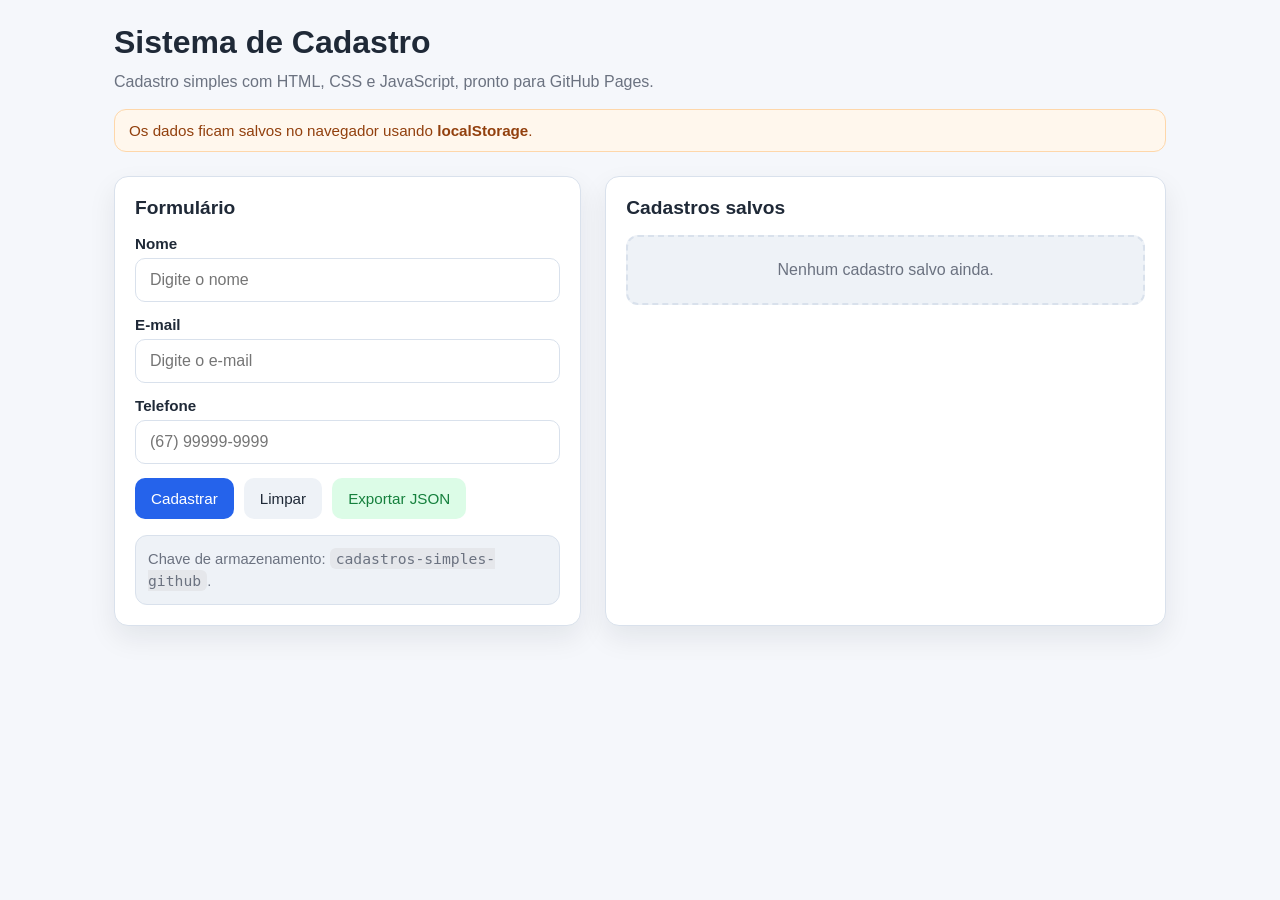
<file: index.html>
<!DOCTYPE html>
<html lang="pt-BR">
<head>
  <meta charset="UTF-8" />
  <meta name="viewport" content="width=device-width, initial-scale=1.0" />
  <title>Sistema de Cadastro</title>
  <link rel="stylesheet" href="style.css" />
</head>
<body>
  <main class="container">
    <section class="hero">
      <h1>Sistema de Cadastro</h1>
      <p>Cadastro simples com HTML, CSS e JavaScript, pronto para GitHub Pages.</p>
      <div class="aviso">
        Os dados ficam salvos no navegador usando <strong>localStorage</strong>.
      </div>
    </section>

    <section class="grid">
      <article class="card">
        <h2>Formulário</h2>

        <form id="formCadastro">
          <div class="campo">
            <label for="nome">Nome</label>
            <input type="text" id="nome" placeholder="Digite o nome" required />
          </div>

          <div class="campo">
            <label for="email">E-mail</label>
            <input type="email" id="email" placeholder="Digite o e-mail" required />
          </div>

          <div class="campo">
            <label for="telefone">Telefone</label>
            <input type="text" id="telefone" placeholder="(67) 99999-9999" required />
          </div>

          <div class="acoes">
            <button type="submit" class="btn-primary" id="btnSalvar">Cadastrar</button>
            <button type="button" class="btn-secondary" id="btnLimpar">Limpar</button>
            <button type="button" class="btn-success" id="btnExportar">Exportar JSON</button>
          </div>
        </form>

        <div id="status" class="status"></div>

        <div class="info-box">
          Chave de armazenamento: <code>cadastros-simples-github</code>.
        </div>
      </article>

      <article class="card">
        <h2>Cadastros salvos</h2>
        <div id="lista" class="lista"></div>
      </article>
    </section>
  </main>

  <script src="script.js"></script>
</body>
</html>
</file>
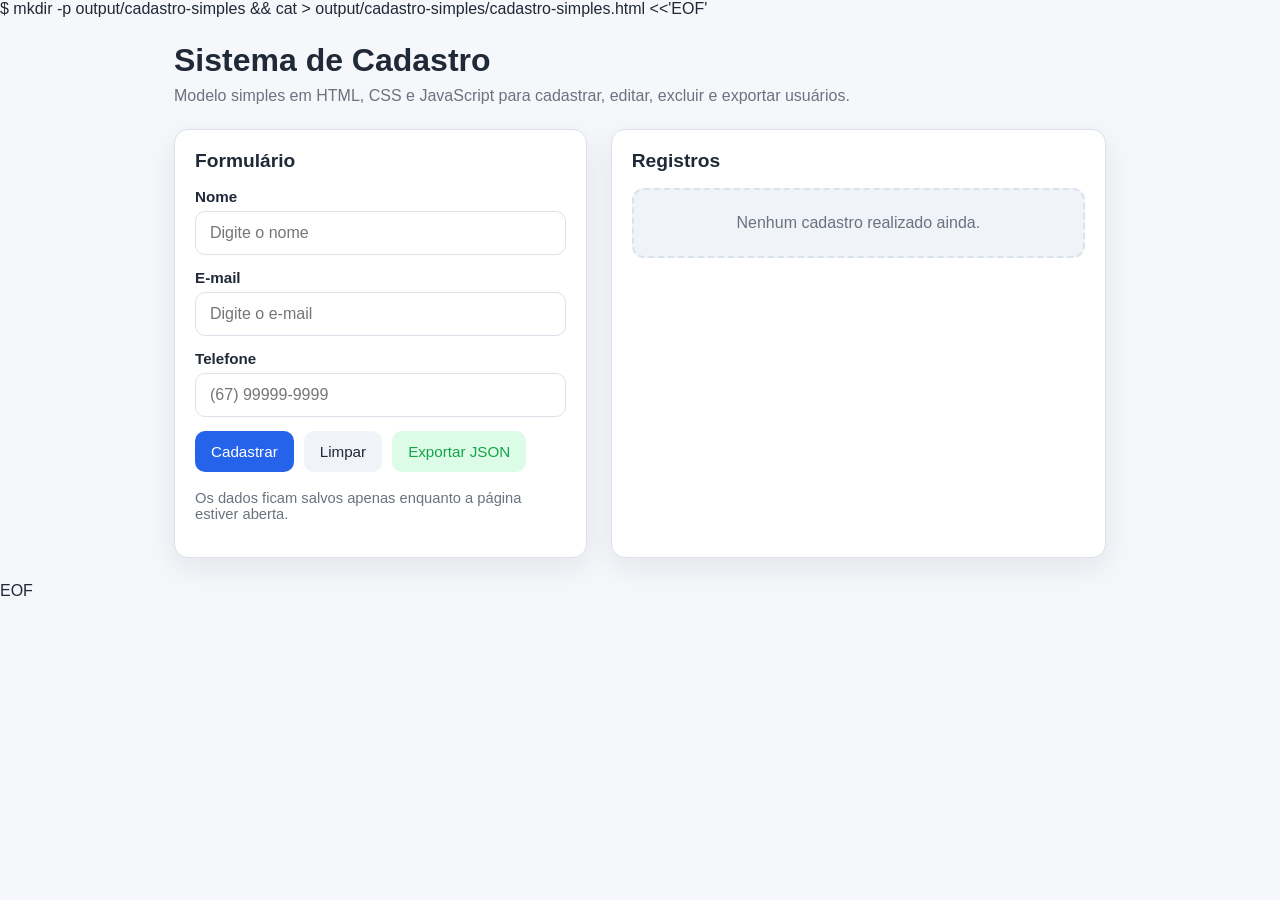
<file: GABARITO/cadastro.html>
$ mkdir -p output/cadastro-simples && cat > output/cadastro-simples/cadastro-simples.html <<'EOF'
<!DOCTYPE html>
<html lang="pt-BR" data-theme="light">
<head>
  <meta charset="UTF-8" />
  <meta name="viewport" content="width=device-width, initial-scale=1.0" />
  <title>Cadastro Simples</title>
  <style>
    :root {
      --bg: #f6f7fb;
      --card: #ffffff;
      --card-2: #f0f3f8;
      --text: #1f2937;
      --muted: #6b7280;
      --border: #dbe2ea;
      --primary: #2563eb;
      --primary-dark: #1d4ed8;
      --danger: #dc2626;
      --success: #16a34a;
      --radius: 14px;
      --shadow: 0 10px 30px rgba(15, 23, 42, 0.08);
    }

    * { box-sizing: border-box; }
    html, body { margin: 0; padding: 0; font-family: Arial, Helvetica, sans-serif; background: var(--bg); color: var(--text); }
    body { min-height: 100vh; }
    .container { max-width: 980px; margin: 0 auto; padding: 24px; }
    .topo { margin-bottom: 24px; }
    .topo h1 { margin: 0 0 8px; font-size: 2rem; }
    .topo p { margin: 0; color: var(--muted); }
    .grid { display: grid; grid-template-columns: 1fr 1.2fr; gap: 24px; }
    .card {
      background: var(--card);
      border: 1px solid var(--border);
      border-radius: var(--radius);
      box-shadow: var(--shadow);
      padding: 20px;
    }
    .card h2 { margin-top: 0; font-size: 1.2rem; }
    .campo { display: flex; flex-direction: column; gap: 6px; margin-bottom: 14px; }
    label { font-weight: bold; font-size: 0.95rem; }
    input {
      width: 100%;
      padding: 12px 14px;
      border: 1px solid var(--border);
      border-radius: 10px;
      font-size: 1rem;
      background: #fff;
    }
    input:focus {
      outline: none;
      border-color: var(--primary);
      box-shadow: 0 0 0 3px rgba(37, 99, 235, 0.15);
    }
    .acoes { display: flex; gap: 10px; flex-wrap: wrap; margin-top: 10px; }
    button {
      border: none;
      border-radius: 10px;
      padding: 12px 16px;
      font-size: 0.95rem;
      cursor: pointer;
      transition: 0.2s ease;
    }
    .btn-primary { background: var(--primary); color: white; }
    .btn-primary:hover { background: var(--primary-dark); }
    .btn-secondary { background: var(--card-2); color: var(--text); }
    .btn-danger { background: #fee2e2; color: var(--danger); }
    .btn-success { background: #dcfce7; color: var(--success); }
    .status {
      margin-top: 14px;
      padding: 12px;
      border-radius: 10px;
      font-size: 0.95rem;
      display: none;
    }
    .status.ok { display: block; background: #dcfce7; color: #166534; }
    .status.erro { display: block; background: #fee2e2; color: #991b1b; }
    .lista { display: grid; gap: 12px; }
    .item {
      border: 1px solid var(--border);
      border-radius: 12px;
      padding: 14px;
      background: #fff;
    }
    .item-topo {
      display: flex;
      justify-content: space-between;
      align-items: start;
      gap: 12px;
      margin-bottom: 8px;
    }
    .item h3 { margin: 0; font-size: 1rem; }
    .item p { margin: 4px 0; color: var(--muted); }
    .item .botoes { display: flex; gap: 8px; flex-wrap: wrap; margin-top: 10px; }
    .vazio {
      border: 2px dashed var(--border);
      border-radius: 12px;
      padding: 24px;
      text-align: center;
      color: var(--muted);
      background: var(--card-2);
    }
    .rodape { margin-top: 18px; color: var(--muted); font-size: 0.92rem; }

    @media (max-width: 800px) {
      .grid { grid-template-columns: 1fr; }
      .container { padding: 16px; }
    }
  </style>
</head>
<body>
  <main class="container">
    <section class="topo">
      <h1>Sistema de Cadastro</h1>
      <p>Modelo simples em HTML, CSS e JavaScript para cadastrar, editar, excluir e exportar usuários.</p>
    </section>

    <section class="grid">
      <article class="card">
        <h2>Formulário</h2>
        <form id="formCadastro">
          <div class="campo">
            <label for="nome">Nome</label>
            <input type="text" id="nome" name="nome" placeholder="Digite o nome" required />
          </div>

          <div class="campo">
            <label for="email">E-mail</label>
            <input type="email" id="email" name="email" placeholder="Digite o e-mail" required />
          </div>

          <div class="campo">
            <label for="telefone">Telefone</label>
            <input type="text" id="telefone" name="telefone" placeholder="(67) 99999-9999" required />
          </div>

          <div class="acoes">
            <button type="submit" class="btn-primary" id="btnSalvar">Cadastrar</button>
            <button type="button" class="btn-secondary" id="btnLimpar">Limpar</button>
            <button type="button" class="btn-success" id="btnExportar">Exportar JSON</button>
          </div>
        </form>

        <div id="status" class="status"></div>
        <p class="rodape">Os dados ficam salvos apenas enquanto a página estiver aberta.</p>
      </article>

      <article class="card">
        <h2>Registros</h2>
        <div id="lista" class="lista"></div>
      </article>
    </section>
  </main>

  <script>
    const form = document.getElementById('formCadastro');
    const nome = document.getElementById('nome');
    const email = document.getElementById('email');
    const telefone = document.getElementById('telefone');
    const lista = document.getElementById('lista');
    const statusBox = document.getElementById('status');
    const btnLimpar = document.getElementById('btnLimpar');
    const btnExportar = document.getElementById('btnExportar');
    const btnSalvar = document.getElementById('btnSalvar');

    let cadastros = [];
    let editandoId = null;

    function mostrarStatus(texto, tipo) {
      statusBox.textContent = texto;
      statusBox.className = 'status ' + tipo;
      setTimeout(() => {
        statusBox.className = 'status';
        statusBox.textContent = '';
      }, 2500);
    }

    function limparFormulario() {
      form.reset();
      editandoId = null;
      btnSalvar.textContent = 'Cadastrar';
      nome.focus();
    }

    function renderizarLista() {
      if (cadastros.length === 0) {
        lista.innerHTML = '<div class="vazio">Nenhum cadastro realizado ainda.</div>';
        return;
      }

      lista.innerHTML = cadastros.map(usuario => `
        <div class="item">
          <div class="item-topo">
            <div>
              <h3>${usuario.nome}</h3>
              <p><strong>E-mail:</strong> ${usuario.email}</p>
              <p><strong>Telefone:</strong> ${usuario.telefone}</p>
            </div>
          </div>
          <div class="botoes">
            <button class="btn-secondary" onclick="editarCadastro(${usuario.id})">Editar</button>
            <button class="btn-danger" onclick="excluirCadastro(${usuario.id})">Excluir</button>
          </div>
        </div>
      `).join('');
    }

    function validarDuplicado(emailAtual, idAtual = null) {
      return cadastros.some(usuario => usuario.email.toLowerCase() === emailAtual.toLowerCase() && usuario.id !== idAtual);
    }

    form.addEventListener('submit', function (e) {
      e.preventDefault();

      const dados = {
        nome: nome.value.trim(),
        email: email.value.trim(),
        telefone: telefone.value.trim()
      };

      if (!dados.nome || !dados.email || !dados.telefone) {
        mostrarStatus('Preencha todos os campos.', 'erro');
        return;
      }

      if (validarDuplicado(dados.email, editandoId)) {
        mostrarStatus('Já existe um cadastro com esse e-mail.', 'erro');
        return;
      }

      if (editandoId !== null) {
        cadastros = cadastros.map(usuario =>
          usuario.id === editandoId ? { ...usuario, ...dados } : usuario
        );
        mostrarStatus('Cadastro atualizado com sucesso.', 'ok');
      } else {
        cadastros.push({ id: Date.now(), ...dados });
        mostrarStatus('Cadastro realizado com sucesso.', 'ok');
      }

      limparFormulario();
      renderizarLista();
    });

    btnLimpar.addEventListener('click', limparFormulario);

    btnExportar.addEventListener('click', function () {
      const blob = new Blob([JSON.stringify(cadastros, null, 2)], { type: 'application/json' });
      const link = document.createElement('a');
      link.href = URL.createObjectURL(blob);
      link.download = 'cadastros.json';
      link.click();
      URL.revokeObjectURL(link.href);
    });

    window.editarCadastro = function (id) {
      const usuario = cadastros.find(item => item.id === id);
      if (!usuario) return;

      nome.value = usuario.nome;
      email.value = usuario.email;
      telefone.value = usuario.telefone;
      editandoId = id;
      btnSalvar.textContent = 'Salvar edição';
      mostrarStatus('Você está editando um cadastro.', 'ok');
    }

    window.excluirCadastro = function (id) {
      cadastros = cadastros.filter(usuario => usuario.id !== id);
      renderizarLista();
      mostrarStatus('Cadastro excluído com sucesso.', 'ok');

      if (editandoId === id) {
        limparFormulario();
      }
    }

    renderizarLista();
  </script>
</body>
</html>
EOF
</file>
<file: style.css>
:root {
  --bg: #f5f7fb;
  --panel: #ffffff;
  --soft: #eef2f7;
  --text: #1f2937;
  --muted: #6b7280;
  --border: #d9e1ec;
  --primary: #2563eb;
  --primary-hover: #1d4ed8;
  --danger: #dc2626;
  --success: #15803d;
  --warning: #92400e;
  --radius: 14px;
  --shadow: 0 12px 28px rgba(15, 23, 42, 0.08);
}

* {
  box-sizing: border-box;
}

body {
  margin: 0;
  font-family: Arial, Helvetica, sans-serif;
  background: var(--bg);
  color: var(--text);
}

.container {
  max-width: 1100px;
  margin: 0 auto;
  padding: 24px;
}

.hero {
  margin-bottom: 24px;
}

.hero h1 {
  margin: 0 0 8px;
  font-size: 2rem;
}

.hero p {
  margin: 0;
  color: var(--muted);
  max-width: 760px;
  line-height: 1.6;
}

.aviso {
  margin-top: 14px;
  background: #fff7ed;
  color: var(--warning);
  border: 1px solid #fed7aa;
  border-radius: 12px;
  padding: 12px 14px;
  font-size: 0.95rem;
}

.grid {
  display: grid;
  grid-template-columns: 1fr 1.2fr;
  gap: 24px;
}

.card {
  background: var(--panel);
  border: 1px solid var(--border);
  border-radius: var(--radius);
  box-shadow: var(--shadow);
  padding: 20px;
}

.card h2 {
  margin-top: 0;
  font-size: 1.2rem;
  margin-bottom: 16px;
}

.campo {
  display: flex;
  flex-direction: column;
  gap: 6px;
  margin-bottom: 14px;
}

label {
  font-weight: bold;
  font-size: 0.95rem;
}

input {
  width: 100%;
  padding: 12px 14px;
  border-radius: 10px;
  border: 1px solid var(--border);
  font-size: 1rem;
  background: #fff;
}

input:focus {
  outline: none;
  border-color: var(--primary);
  box-shadow: 0 0 0 3px rgba(37, 99, 235, 0.15);
}

.acoes {
  display: flex;
  gap: 10px;
  flex-wrap: wrap;
  margin-top: 8px;
}

button {
  border: none;
  border-radius: 10px;
  padding: 12px 16px;
  font-size: 0.95rem;
  cursor: pointer;
  transition: 0.2s ease;
}

.btn-primary {
  background: var(--primary);
  color: #fff;
}

.btn-primary:hover {
  background: var(--primary-hover);
}

.btn-secondary {
  background: var(--soft);
  color: var(--text);
}

.btn-danger {
  background: #fee2e2;
  color: var(--danger);
}

.btn-success {
  background: #dcfce7;
  color: var(--success);
}

.status {
  display: none;
  margin-top: 14px;
  padding: 12px;
  border-radius: 10px;
  font-size: 0.95rem;
}

.status.ok {
  display: block;
  background: #dcfce7;
  color: #166534;
}

.status.erro {
  display: block;
  background: #fee2e2;
  color: #991b1b;
}

.info-box {
  margin-top: 16px;
  background: var(--soft);
  border: 1px solid var(--border);
  border-radius: 12px;
  padding: 12px;
  color: var(--muted);
  font-size: 0.92rem;
  line-height: 1.5;
}

.lista {
  display: grid;
  gap: 12px;
}

.item {
  border: 1px solid var(--border);
  border-radius: 12px;
  padding: 14px;
  background: #fff;
}

.item h3 {
  margin: 0 0 8px;
  font-size: 1rem;
}

.item p {
  margin: 4px 0;
  color: var(--muted);
}

.item .botoes {
  display: flex;
  gap: 8px;
  flex-wrap: wrap;
  margin-top: 10px;
}

.vazio {
  border: 2px dashed var(--border);
  border-radius: 12px;
  padding: 24px;
  text-align: center;
  color: var(--muted);
  background: var(--soft);
}

code {
  background: #e5e7eb;
  padding: 2px 6px;
  border-radius: 6px;
}

@media (max-width: 820px) {
  .grid {
    grid-template-columns: 1fr;
  }

  .container {
    padding: 16px;
  }
}
</file>
